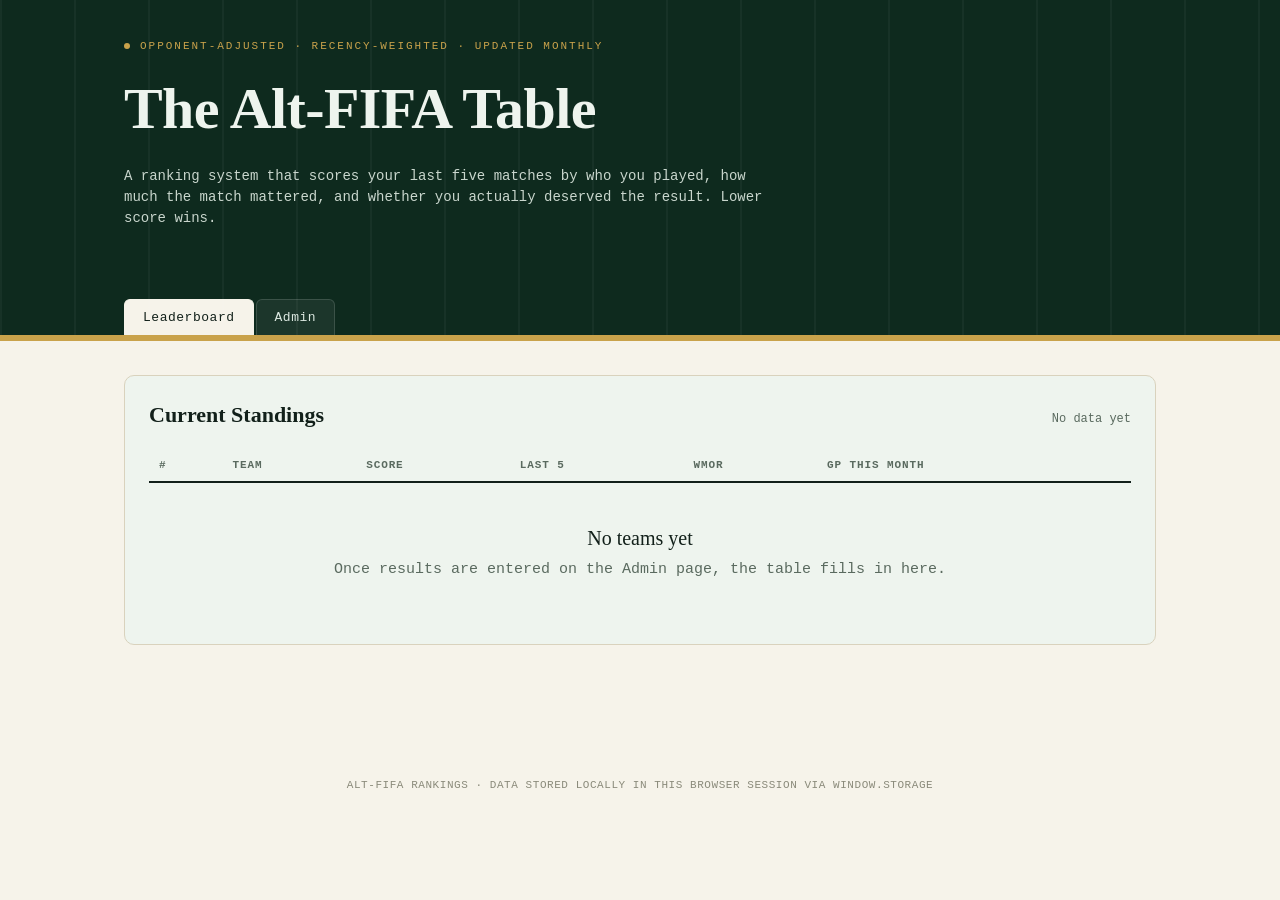
<file: index.html>
<!DOCTYPE html>
<html lang="en">
<head>
<meta charset="UTF-8">
<meta name="viewport" content="width=device-width, initial-scale=1.0">
<title>Alternative FIFA Rankings</title>
<style>
  :root{
    --pitch:#0e2a1e;
    --pitch-line:#1c4430;
    --paper:#f6f3ea;
    --ink:#12201a;
    --chalk:#eef4ee;
    --gold:#c9a24b;
    --red:#a4372e;
    --mono: 'JetBrains Mono', 'Courier New', monospace;
    --serif: 'Fraunces', Georgia, serif;
  }
  @font-face{
    font-family:'Fraunces'; src: local('Georgia'); font-weight: 400 700;
  }
  *{box-sizing:border-box;}
  html,body{margin:0;padding:0;}
  body{
    background:var(--paper);
    color:var(--ink);
    font-family: var(--mono);
    font-size:15px;
    line-height:1.5;
    background-image:
      linear-gradient(var(--paper), var(--paper)),
      repeating-linear-gradient(0deg, rgba(18,32,26,0.035) 0px, rgba(18,32,26,0.035) 1px, transparent 1px, transparent 42px);
  }
  a{color:inherit;}

  header.top{
    background:var(--pitch);
    color:var(--chalk);
    border-bottom:6px solid var(--gold);
    position:relative;
    overflow:hidden;
  }
  header.top::before{
    content:"";
    position:absolute; inset:0;
    background-image: repeating-linear-gradient(90deg, rgba(255,255,255,0.04) 0 2px, transparent 2px 74px);
    pointer-events:none;
  }
  .top-inner{
    max-width:1080px; margin:0 auto; padding:38px 24px 30px;
  }
  .eyebrow{
    font-size:11px; letter-spacing:.18em; text-transform:uppercase; color:var(--gold);
    display:flex; align-items:center; gap:10px;
  }
  .eyebrow .dot{width:6px;height:6px;border-radius:50%;background:var(--gold);}
  h1.title{
    font-family:var(--serif);
    font-weight:700;
    font-size:clamp(34px,6vw,58px);
    margin:10px 0 6px;
    letter-spacing:-0.01em;
  }
  .subtitle{color:#c9d6cd; max-width:640px; font-size:14px;}
  nav.tabs{
    max-width:1080px;margin:0 auto; padding:0 24px;
    display:flex; gap:2px; margin-top:26px;
  }
  nav.tabs button{
    font-family:var(--mono); font-size:13px; letter-spacing:.04em;
    background:rgba(255,255,255,0.06); color:#dce8e1; border:1px solid rgba(255,255,255,0.14);
    border-bottom:none; padding:10px 18px; cursor:pointer; border-radius:6px 6px 0 0;
  }
  nav.tabs button.active{
    background:var(--paper); color:var(--ink); border-color:var(--paper);
  }

  main{max-width:1080px; margin:0 auto; padding:34px 24px 80px;}
  section{display:none;}
  section.active{display:block;}

  .panel{
    background:var(--chalk); border:1px solid #d9d2bd; border-radius:10px;
    padding:22px 24px; margin-bottom:22px;
  }
  .meta-row{
    display:flex; justify-content:space-between; align-items:baseline; flex-wrap:wrap; gap:10px;
    margin-bottom:18px;
  }
  .meta-row h2{font-family:var(--serif); font-size:22px; margin:0;}
  .meta-row .updated{font-size:12px; color:#5a6a5f;}

  table.board{width:100%; border-collapse:collapse;}
  table.board th{
    text-align:left; font-size:11px; letter-spacing:.08em; text-transform:uppercase;
    color:#5a6a5f; padding:8px 10px; border-bottom:2px solid var(--ink);
  }
  table.board td{padding:12px 10px; border-bottom:1px solid #ddd6c2; font-size:14px;}
  table.board tr:hover td{background:rgba(201,162,75,0.08);}
  .rank-cell{font-family:var(--serif); font-weight:700; font-size:18px; width:48px;}
  .rank-cell.up::after{content:" \2191"; color:#2e7d4f; font-size:11px;}
  .rank-cell.down::after{content:" \2193"; color:var(--red); font-size:11px;}
  .team-cell{font-weight:600;}
  .score-cell{font-family:var(--serif); font-weight:700; font-size:17px;}
  .form-pill{
    display:inline-block; width:20px;height:20px;line-height:20px;text-align:center;
    border-radius:50%; font-size:10px; font-weight:700; margin-right:3px; color:#fff;
  }
  .form-w{background:#2e7d4f;} .form-d{background:#9a8a3f;} .form-l{background:var(--red);}
  .empty-state{padding:40px 20px; text-align:center; color:#5a6a5f;}
  .empty-state .big{font-family:var(--serif); font-size:20px; color:var(--ink); margin-bottom:6px;}

  /* Admin */
  .lock-screen{max-width:420px; margin:60px auto; text-align:center;}
  .lock-screen input{
    width:100%; padding:12px 14px; font-family:var(--mono); font-size:14px;
    border:1px solid #b9b09a; border-radius:6px; margin:14px 0; background:#fff;
  }
  .btn{
    font-family:var(--mono); font-size:13px; letter-spacing:.03em; font-weight:600;
    background:var(--pitch); color:var(--chalk); border:none; padding:11px 20px;
    border-radius:6px; cursor:pointer;
  }
  .btn:hover{background:#123522;}
  .btn.secondary{background:transparent; color:var(--pitch); border:1px solid var(--pitch);}
  .btn.danger{background:var(--red);}
  textarea{
    width:100%; min-height:220px; font-family:var(--mono); font-size:13px;
    padding:14px; border:1px solid #b9b09a; border-radius:6px; background:#fffdf7;
    resize:vertical; line-height:1.6;
  }
  .format-help{
    font-size:12px; color:#5a6a5f; background:#fff; border:1px dashed #b9b09a;
    border-radius:6px; padding:12px 14px; margin-bottom:14px;
  }
  .format-help code{background:#eee6cc; padding:1px 5px; border-radius:3px;}
  .row-actions{display:flex; gap:10px; margin-top:14px; flex-wrap:wrap;}
  .parse-log{
    margin-top:16px; font-size:13px; max-height:260px; overflow:auto;
    border:1px solid #d9d2bd; border-radius:6px; background:#fff;
  }
  .parse-log .line{padding:9px 12px; border-bottom:1px solid #eee6cc;}
  .parse-log .line.err{background:#fbe9e7; color:#7a231c;}
  .parse-log .line.ok{background:#eef7ee;}
  .parse-log .line .head{font-weight:700;}
  .config-grid{display:grid; grid-template-columns:1fr 1fr; gap:14px; margin-bottom:18px;}
  .config-grid label{font-size:12px; color:#5a6a5f; display:block; margin-bottom:4px;}
  .config-grid input{
    width:100%; padding:9px 10px; font-family:var(--mono); border:1px solid #b9b09a;
    border-radius:6px; background:#fff;
  }
  .team-manage{display:flex; flex-wrap:wrap; gap:8px; margin-top:10px;}
  .team-chip{
    background:#fff; border:1px solid #d9d2bd; border-radius:20px; padding:5px 12px;
    font-size:12px; display:flex; align-items:center; gap:8px;
  }
  .team-chip button{background:none;border:none;color:var(--red);cursor:pointer;font-weight:700;}
  footer{
    text-align:center; padding:30px; font-size:11px; color:#8a8a7a; letter-spacing:.05em;
  }
  .toast{
    position:fixed; bottom:24px; left:50%; transform:translateX(-50%);
    background:var(--ink); color:#fff; padding:12px 20px; border-radius:8px; font-size:13px;
    opacity:0; pointer-events:none; transition:opacity .25s ease; z-index:50;
  }
  .toast.show{opacity:1;}
</style>
</head>
<body>

<header class="top">
  <div class="top-inner">
    <div class="eyebrow"><span class="dot"></span>OPPONENT-ADJUSTED &middot; RECENCY-WEIGHTED &middot; UPDATED MONTHLY</div>
    <h1 class="title">The Alt-FIFA Table</h1>
    <p class="subtitle">A ranking system that scores your last five matches by who you played, how much the match mattered, and whether you actually deserved the result. Lower score wins.</p>
  </div>
  <nav class="tabs">
    <button id="tab-board-btn" class="active">Leaderboard</button>
    <button id="tab-admin-btn">Admin</button>
  </nav>
</header>

<main>
  <section id="tab-board" class="active">
    <div class="panel">
      <div class="meta-row">
        <h2>Current Standings</h2>
        <div class="updated" id="last-updated">No data yet</div>
      </div>
      <table class="board" id="board-table">
        <thead>
          <tr><th>#</th><th>Team</th><th>Score</th><th>Last 5</th><th>WMOR</th><th>GP this month</th></tr>
        </thead>
        <tbody id="board-body"></tbody>
      </table>
      <div class="empty-state" id="board-empty" style="display:none;">
        <div class="big">No teams yet</div>
        <div>Once results are entered on the Admin page, the table fills in here.</div>
      </div>
    </div>
  </section>

  <section id="tab-admin">
    <div id="admin-lock" class="lock-screen">
      <div class="panel">
        <h2 style="font-family:var(--serif); margin-top:0;">Admin Access</h2>
        <p style="font-size:13px; color:#5a6a5f;">Enter your admin key to edit results.</p>
        <input type="password" id="admin-pass" placeholder="Admin key">
        <button class="btn" id="admin-unlock-btn">Unlock</button>
        <p style="font-size:11px; color:#8a8a7a; margin-top:14px;">First time here? Set your key once in <code>ADMIN_KEY</code> at the top of the script, then use that same key to log in — see the setup note in the code comments.</p>
      </div>
    </div>

    <div id="admin-panel" style="display:none;">
      <div class="panel">
        <div class="meta-row">
          <h2>Enter Results</h2>
          <button class="btn secondary" id="lock-again-btn">Lock</button>
        </div>
        <div class="format-help">
          One line per team that played &ge;1 match this cycle. Format:<br>
          <code>Name.PreviousScore.(OppRank.Importance.Result)x5</code><br>
          Result is <code>W</code>, <code>D</code>, or <code>L</code>. Give as many parenthetical groups as matches played this month (1&ndash;5). Ranks are raw FIFA ranks (1&ndash;<span id="total-teams-hint">210</span>) &mdash; normalization happens automatically.<br>
          Example: <code>Morocco.13.7.(8.3.D)(30.4.W)(3.5.L)</code>
        </div>
        <textarea id="bulk-input" placeholder="Morocco.13.7.(8.3.D)(30.4.W)(3.5.L)
France.9.2.(41.3.W)(38.3.W)(7.5.W)"></textarea>
        <div class="row-actions">
          <button class="btn" id="parse-btn">Calculate &amp; Preview</button>
          <button class="btn secondary" id="clear-input-btn">Clear</button>
        </div>
        <div class="parse-log" id="parse-log" style="display:none;"></div>
        <div class="row-actions" id="publish-row" style="display:none;">
          <button class="btn" id="publish-btn">Publish to Leaderboard</button>
          <span style="font-size:12px; color:#5a6a5f; align-self:center;">This overwrites scores only for teams listed above. Everyone else stays unchanged.</span>
        </div>
      </div>

      <div class="panel">
        <div class="meta-row"><h2>League Settings</h2></div>
        <div class="config-grid">
          <div>
            <label for="cfg-teams">Total FIFA-ranked teams</label>
            <input type="number" id="cfg-teams" value="210">
          </div>
          <div>
            <label for="cfg-mor">MOR coefficient (Step 5)</label>
            <input type="number" step="0.01" id="cfg-mor" value="0.4">
          </div>
        </div>
        <button class="btn secondary" id="save-settings-btn">Save Settings</button>
      </div>

      <div class="panel">
        <div class="meta-row"><h2>Manage Teams</h2></div>
        <div id="team-manage-list" class="team-manage"></div>
      </div>
    </div>
  </section>
</main>

<footer>ALT-FIFA RANKINGS &middot; DATA STORED LOCALLY IN THIS BROWSER SESSION VIA WINDOW.STORAGE</footer>
<div class="toast" id="toast"></div>

<script>
/* ============================================================
   SETUP NOTE FOR THE OWNER:
   Change ADMIN_KEY below to whatever password you want to use
   to unlock the Admin tab. This is a soft lock (anyone reading
   the page source can see it) — it keeps casual visitors out,
   it is NOT real security. Don't reuse a sensitive password.
   ============================================================ */
const ADMIN_KEY = "(uteBear61";

let SETTINGS = { totalTeams: 210, morCoef: 0.4 };
let TEAMS = {}; // name -> {score, lastFive:[{r,i,result}], wmor, updated}

const $ = (id) => document.getElementById(id);

function toast(msg){
  const t = $('toast');
  t.textContent = msg;
  t.classList.add('show');
  setTimeout(()=>t.classList.remove('show'), 2200);
}

function normRank(rank, total){
  return 1 + (99 * (rank - 1) / (total - 1));
}

function matchScore(R, Y, result){
  if(result === 'W') return R/2;
  if(result === 'D') return R + 0.1*Y;
  if(result === 'L') return (R+Y)/2;
  throw new Error('bad result code: '+result);
}

// Parses one line: Name.PreviousScore.(R.I.Result)x1-5
function parseLine(line){
  line = line.trim();
  if(!line) return null;
  const firstParen = line.indexOf('(');
  if(firstParen === -1) throw new Error('no match groups found — expected (R.I.Result) blocks');
  const head = line.slice(0, firstParen);
  const headParts = head.split('.').filter(s=>s.length);
  if(headParts.length < 2) throw new Error('expected Name.PreviousScore before the match groups');
  const name = headParts[0].trim();
  const prevScore = parseFloat(headParts[1]);
  if(isNaN(prevScore)) throw new Error('previous score is not a number');

  const groupRe = /\(([^)]+)\)/g;
  const groups = [];
  let m;
  while((m = groupRe.exec(line)) !== null){ groups.push(m[1]); }
  if(groups.length === 0) throw new Error('no (R.I.Result) groups found');
  if(groups.length > 5) throw new Error('more than 5 match groups given, max is 5');

  const matches = groups.map((g, idx) => {
    const parts = g.split('.').map(s=>s.trim());
    if(parts.length !== 3) throw new Error(`match ${idx+1}: expected R.I.Result, got "${g}"`);
    const r = parseFloat(parts[0]);
    const i = parseFloat(parts[1]);
    const result = parts[2].toUpperCase();
    if(isNaN(r) || r < 1) throw new Error(`match ${idx+1}: opponent rank invalid`);
    if(isNaN(i) || i < 1 || i > 5) throw new Error(`match ${idx+1}: importance must be 1-5`);
    if(!['W','D','L'].includes(result)) throw new Error(`match ${idx+1}: result must be W, D, or L`);
    return {r, i, result};
  });

  return {name, prevScore, matches};
}

function computeTeam(parsed, ownRawRank, settings){
  const total = settings.totalTeams;
  const Y = ownRawRank ? normRank(ownRawRank, total) : normRank(100, total); // fallback mid-table if unknown
  let sumWeighted = 0, sumI = 0, sumRxI = 0;
  const lastFive = [];
  parsed.matches.forEach(mt => {
    const R = normRank(mt.r, total);
    const s = matchScore(R, Y, mt.result);
    sumWeighted += s * mt.i;
    sumI += mt.i;
    sumRxI += R * mt.i;
    lastFive.push({raw:mt.r, R, i:mt.i, result:mt.result, score:s});
  });
  const mean = sumWeighted / sumI;
  const wmor = sumRxI / sumI;
  const calcScore = mean - (settings.morCoef * wmor);

  const G = Math.min(parsed.matches.length, 5);
  const prevWeight = 1 - (G/5);
  const newWeight = G/5;
  const updatedScore = (parsed.prevScore * prevWeight) + (calcScore * newWeight);

  return {
    name: parsed.name,
    score: updatedScore,
    calcScore, wmor, mean,
    gamesPlayed: G,
    lastFive,
    updated: new Date().toISOString()
  };
}

/* ---------- Storage ---------- */
async function loadData(){
  try{
    const raw = localStorage.getItem('league-teams');
    TEAMS = raw ? JSON.parse(raw) : {};
  }catch(e){ TEAMS = {}; }
  try{
    const raw = localStorage.getItem('league-settings');
    SETTINGS = raw ? JSON.parse(raw) : SETTINGS;
  }catch(e){ /* keep defaults */ }
}

async function saveTeams(){
  localStorage.setItem('league-teams', JSON.stringify(TEAMS));
}
async function saveSettings(){
  localStorage.setItem('league-settings', JSON.stringify(SETTINGS));
}

/* ---------- Rendering ---------- */
function renderBoard(){
  const body = $('board-body');
  const empty = $('board-empty');
  const entries = Object.values(TEAMS).sort((a,b)=>a.score-b.score);
  if(entries.length === 0){
    body.innerHTML = '';
    empty.style.display = 'block';
    $('last-updated').textContent = 'No data yet';
    return;
  }
  empty.style.display = 'none';
  let mostRecent = 0;
  body.innerHTML = entries.map((t, idx) => {
    mostRecent = Math.max(mostRecent, new Date(t.updated).getTime());
    const formPills = t.lastFive.map(m => {
      const cls = m.result === 'W' ? 'form-w' : m.result === 'D' ? 'form-d' : 'form-l';
      return `<span class="form-pill ${cls}" title="rank ${m.raw}, importance ${m.i}">${m.result}</span>`;
    }).join('');
    return `<tr>
      <td class="rank-cell">${idx+1}</td>
      <td class="team-cell">${escapeHtml(t.name)}</td>
      <td class="score-cell">${t.score.toFixed(3)}</td>
      <td>${formPills || '&mdash;'}</td>
      <td>${t.wmor ? t.wmor.toFixed(1) : '&mdash;'}</td>
      <td>${t.gamesPlayed ?? '&mdash;'}</td>
    </tr>`;
  }).join('');
  $('last-updated').textContent = mostRecent ? ('Last updated ' + new Date(mostRecent).toLocaleString()) : '';
}

function renderTeamManage(){
  const el = $('team-manage-list');
  const names = Object.keys(TEAMS).sort();
  if(names.length === 0){
    el.innerHTML = '<span style="font-size:12px;color:#8a8a7a;">No teams yet.</span>';
    return;
  }
  el.innerHTML = names.map(n => `
    <span class="team-chip">${escapeHtml(n)} &middot; ${TEAMS[n].score.toFixed(2)}
      <button data-team="${escapeHtml(n)}" class="remove-team-btn">&times;</button>
    </span>`).join('');
  el.querySelectorAll('.remove-team-btn').forEach(btn=>{
    btn.addEventListener('click', async ()=>{
      const name = btn.getAttribute('data-team');
      if(confirm(`Remove ${name} from the leaderboard entirely?`)){
        delete TEAMS[name];
        renderBoard(); renderTeamManage();
        toast(`${name} removed`);
        try{
          await saveTeams();
        }catch(e){
          console.error('remove team: saveTeams failed', e);
          toast(`${name} removed, but saving failed`);
        }
      }
    });
  });
}

function escapeHtml(s){
  return s.replace(/[&<>"']/g, c => ({'&':'&amp;','<':'&lt;','>':'&gt;','"':'&quot;',"'":'&#39;'}[c]));
}

/* ---------- Admin parsing flow ---------- */
let pendingResults = [];

function runParse(){
  const raw = $('bulk-input').value;
  const lines = raw.split('\n').map(l=>l.trim()).filter(l=>l.length);
  const log = $('parse-log');
  const results = [];
  const logHtml = [];

  lines.forEach((line, idx) => {
    try{
      const parsed = parseLine(line);
      if(!parsed) return;
      // own rank: try to find team's existing rank from a previous computed R, else ask via prompt-free fallback
      const existing = TEAMS[parsed.name];
      const ownRawRank = existing && existing.ownRawRank ? existing.ownRawRank : null;
      const computed = computeTeam(parsed, ownRawRank, SETTINGS);
      results.push({name: parsed.name, computed});
      logHtml.push(`<div class="line ok"><span class="head">${escapeHtml(parsed.name)}</span> &mdash; new score ${computed.score.toFixed(3)} (calc ${computed.calcScore.toFixed(3)}, prev ${parsed.prevScore}, GP ${computed.gamesPlayed}, WMOR ${computed.wmor.toFixed(1)})</div>`);
    }catch(e){
      logHtml.push(`<div class="line err"><span class="head">Line ${idx+1}</span> &mdash; ${escapeHtml(e.message)}</div>`);
    }
  });

  log.innerHTML = logHtml.join('') || '<div class="line">Nothing to parse.</div>';
  log.style.display = 'block';
  pendingResults = results;
  $('publish-row').style.display = results.length ? 'flex' : 'none';
}

async function publishResults(){
  pendingResults.forEach(({name, computed}) => {
    TEAMS[name] = computed;
  });
  renderBoard();
  renderTeamManage();
  $('publish-row').style.display = 'none';
  $('parse-log').style.display = 'none';
  $('bulk-input').value = '';
  toast(`Published ${pendingResults.length} team${pendingResults.length===1?'':'s'} to the leaderboard`);
  pendingResults = [];
  try{
    await saveTeams();
  }catch(e){
    console.error('publishResults: saveTeams failed', e);
    toast('Published, but saving failed — refresh may lose changes');
  }
}

/* ---------- Tabs ---------- */
function showTab(tab){
  ['board','admin'].forEach(t=>{
    $('tab-'+t).classList.toggle('active', t===tab);
    $('tab-'+t+'-btn').classList.toggle('active', t===tab);
  });
}

/* ---------- Init ---------- */
async function init(){
  await loadData();
  $('cfg-teams').value = SETTINGS.totalTeams;
  $('cfg-mor').value = SETTINGS.morCoef;
  $('total-teams-hint').textContent = SETTINGS.totalTeams;
  renderBoard();
  renderTeamManage();

  $('tab-board-btn').addEventListener('click', ()=>showTab('board'));
  $('tab-admin-btn').addEventListener('click', ()=>showTab('admin'));

  $('admin-unlock-btn').addEventListener('click', ()=>{
    if($('admin-pass').value === ADMIN_KEY){
      $('admin-lock').style.display = 'none';
      $('admin-panel').style.display = 'block';
      sessionStorage_set();
    } else {
      toast('Wrong key');
    }
  });
  $('admin-pass').addEventListener('keydown', e=>{ if(e.key==='Enter') $('admin-unlock-btn').click(); });

  $('lock-again-btn').addEventListener('click', ()=>{
    $('admin-panel').style.display = 'none';
    $('admin-lock').style.display = 'block';
    $('admin-pass').value = '';
  });

  $('parse-btn').addEventListener('click', runParse);
  $('clear-input-btn').addEventListener('click', ()=>{
    $('bulk-input').value = '';
    $('parse-log').style.display = 'none';
    $('publish-row').style.display = 'none';
  });
  $('publish-btn').addEventListener('click', publishResults);

  $('save-settings-btn').addEventListener('click', async ()=>{
  SETTINGS.totalTeams = parseInt($('cfg-teams').value) || 210;
  SETTINGS.morCoef = parseFloat($('cfg-mor').value);
  $('total-teams-hint').textContent = SETTINGS.totalTeams;
  toast('Settings saved');
  try{
    await saveSettings();
  }catch(e){
    console.error('save settings: saveSettings failed', e);
    toast('Settings updated, but saving failed');
  }
});
}

// NOTE: sessionStorage/localStorage APIs are disabled in the artifact sandbox preview,
// but on real GitHub Pages hosting they work fine — this just avoids errors here.
function sessionStorage_set(){ try{ /* no-op in preview */ }catch(e){} }

init();
</script>
</body>
</html>
</file>
